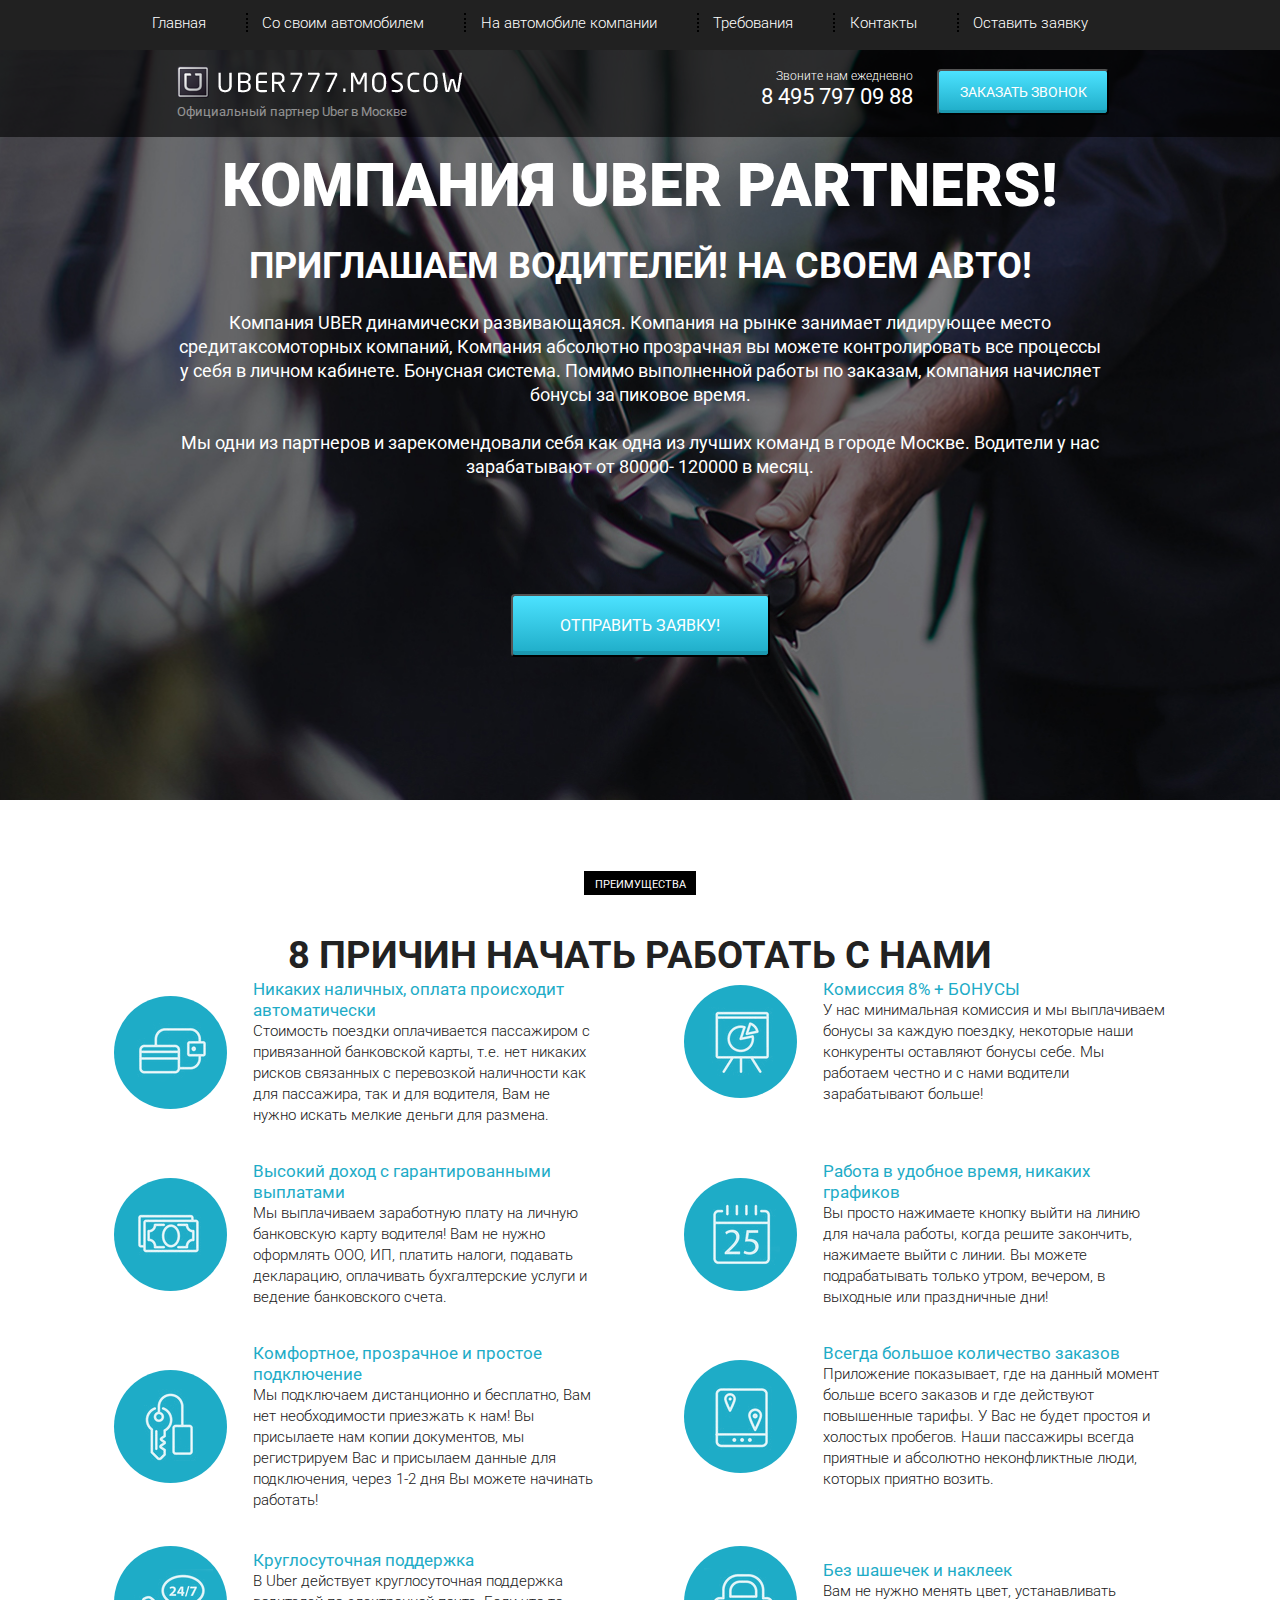
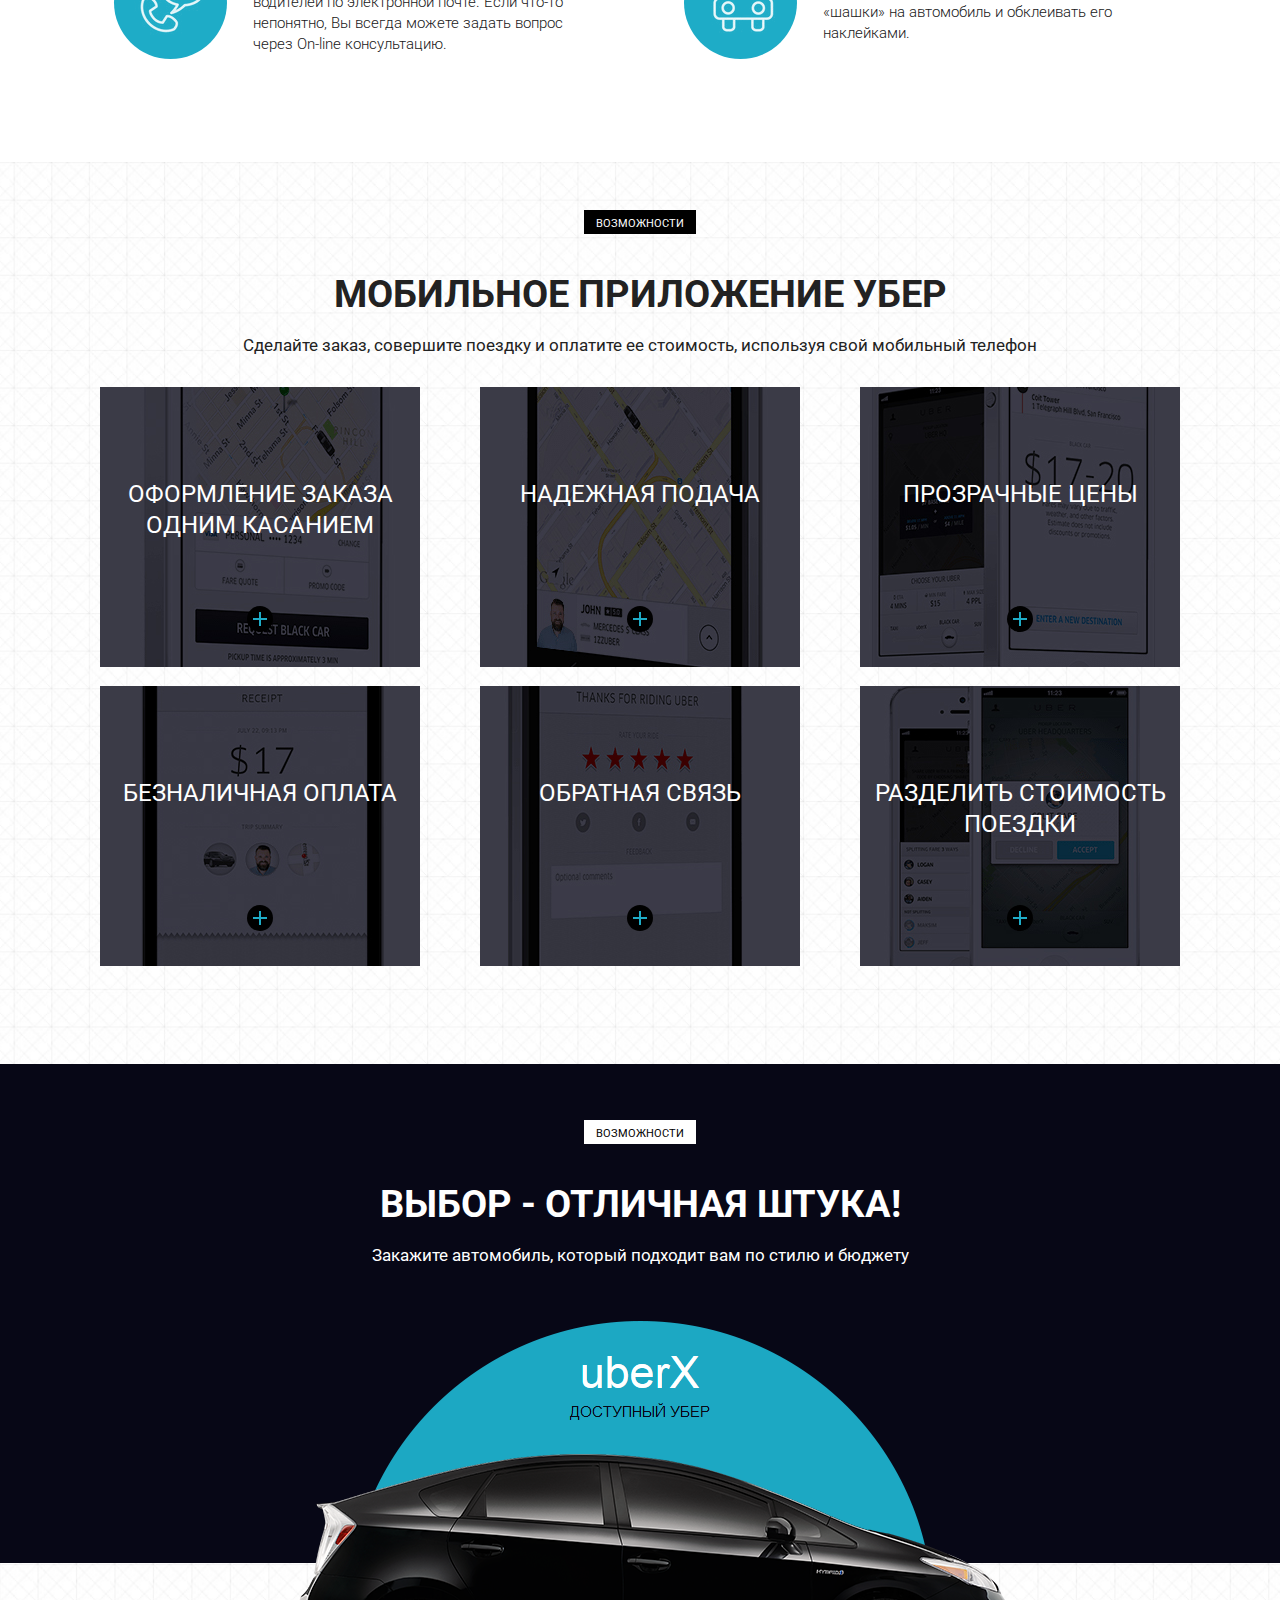
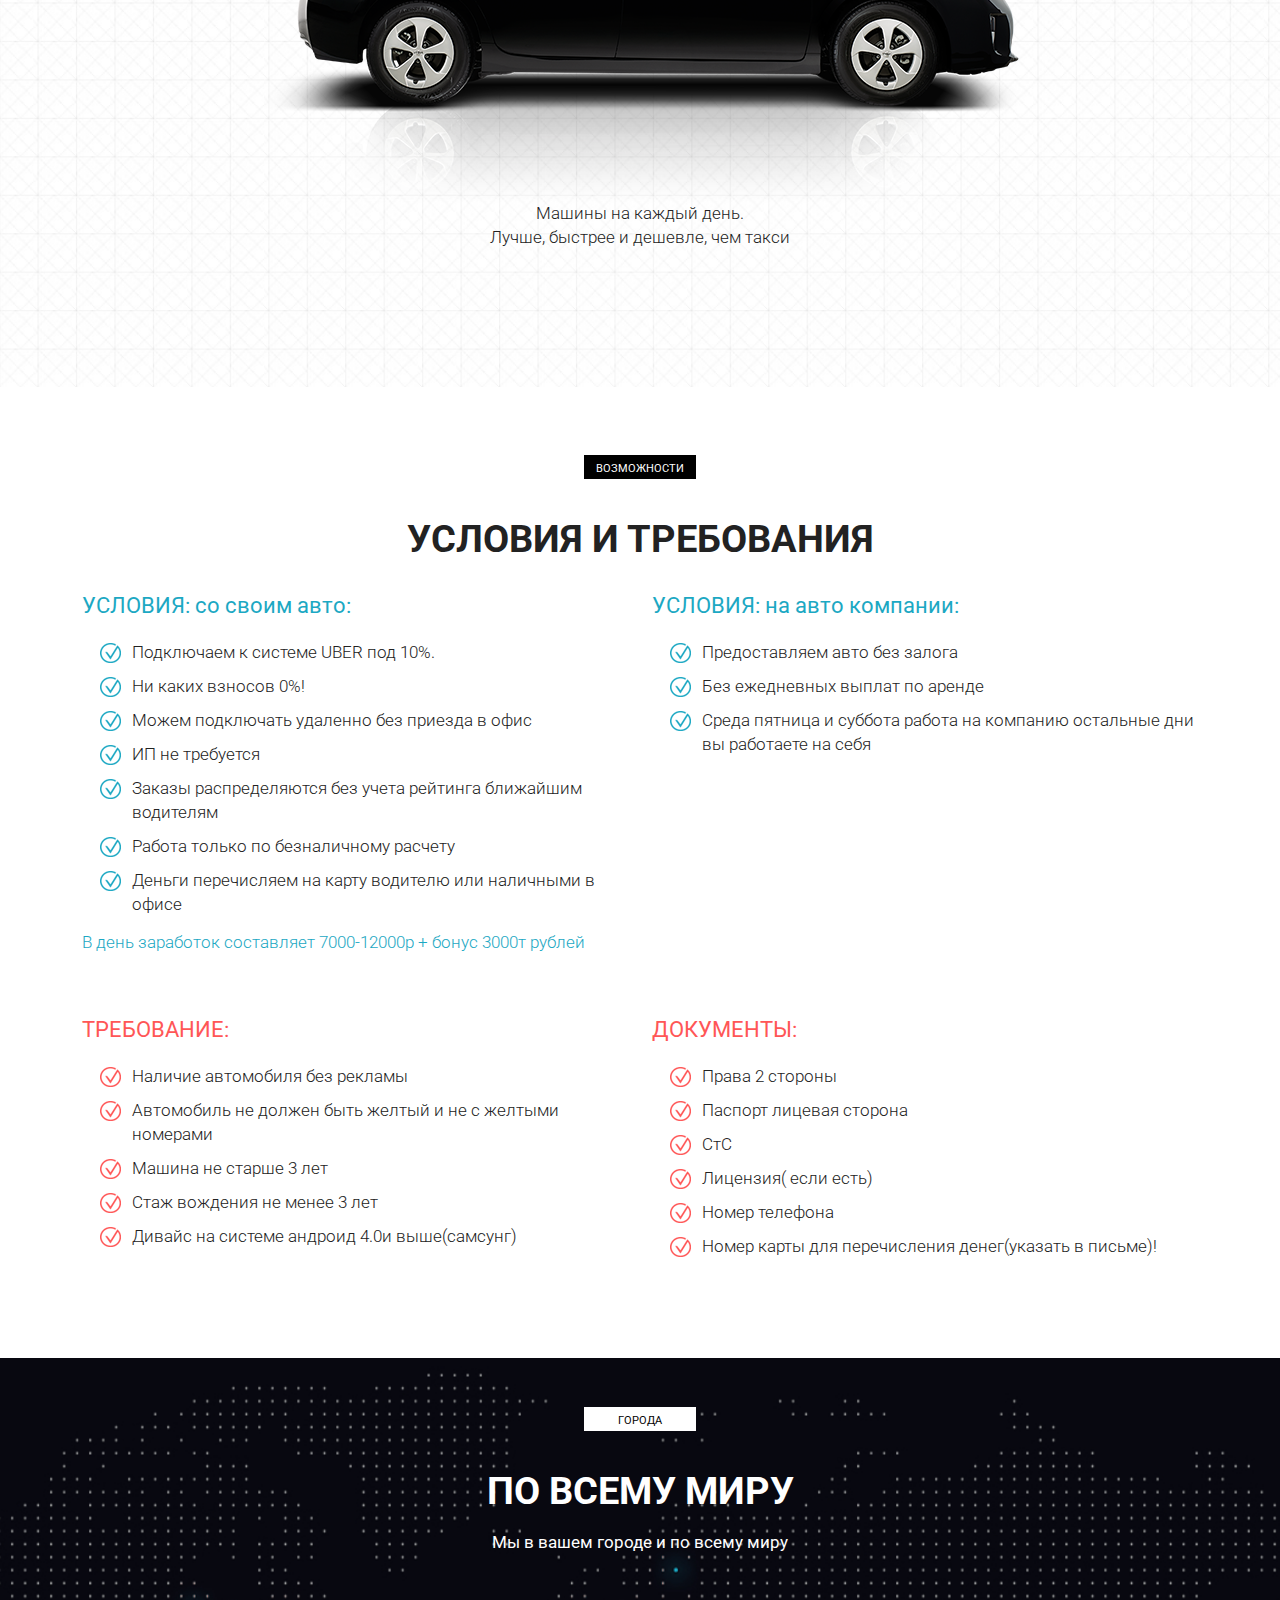
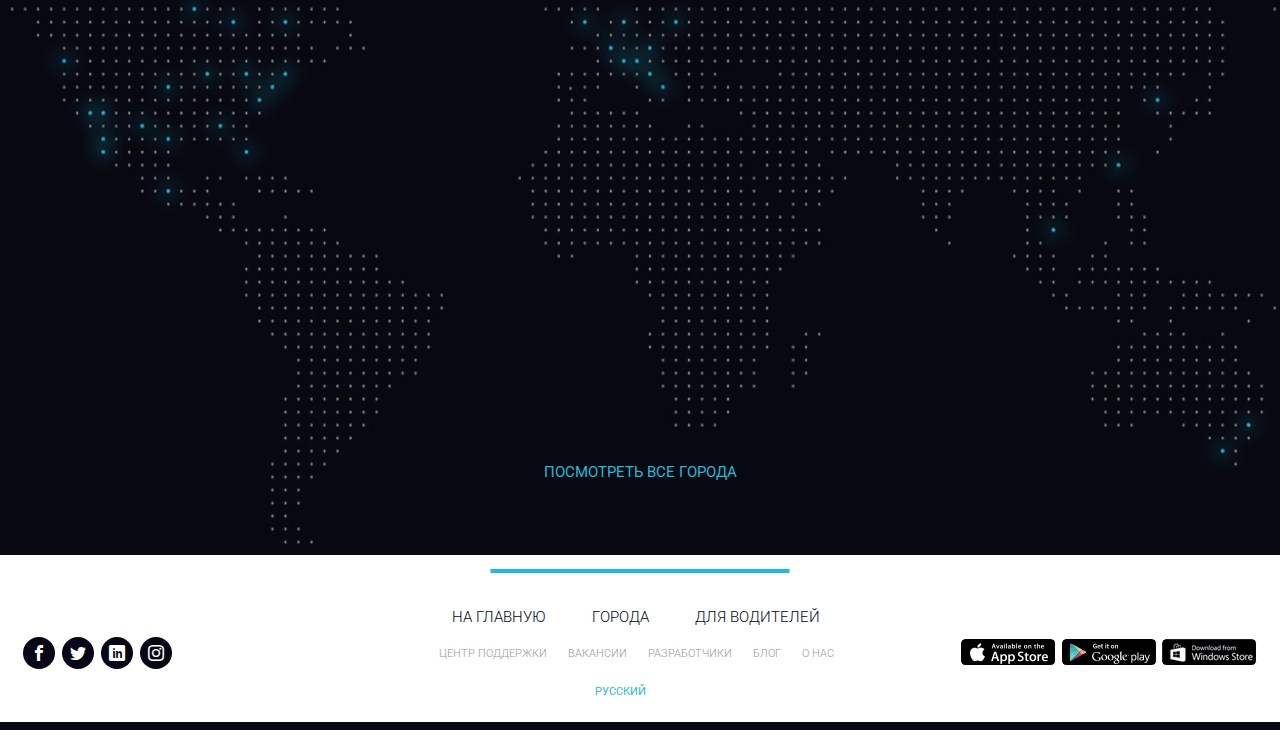
<file: index.html>
<!DOCTYPE html>
<html lang="ru">
<head>
  <meta charset="UTF-8">
  <meta http-equiv="X-UA-Compatible" content="IE=edge">
  <meta name="viewport" content="width=device-width, initial-scale=1.0">
  <title>Uber git git</title>
  <link rel="shortcut icon" href="icons/favicon.ico" type="image/x-icon">
  <link href="https://fonts.googleapis.com/css?family=Roboto:200,300,regular,500,700" rel="stylesheet" />
  <link rel="stylesheet" href="./css/bootstrap-reboot.min.css">
  <link rel="stylesheet" href="./css/bootstrap-grid.min.css">
  <link rel="stylesheet" href="css/font.css">
  <link rel="stylesheet" href="./css/style.min.css">
  
</head>
<body>
  <header>
    <nav class="nav">
      <div class="container">
          <ul class="menu">
            <li class="menu_item"><a href="" class="menu_link">Главная</a></li>
            <li class="menu_item"><a href="#require" class="menu_link">Со своим автомобилем</a></li>
            <li class="menu_item"><a href="#require" class="menu_link">На автомобиле компании</a></li>
            <li class="menu_item"><a href="" class="menu_link">Требования</a></li>
            <li class="menu_item"><a href="" class="menu_link">Контакты</a></li>
            <li class="menu_item"><a href="" class="menu_link">Оставить заявку</a></li>
          </ul>
      </div>
      <div class="hamburger">
        <span></span>
        <span></span>
        <span></span>
      </div>
      
  </nav>
  <div class="subheader">
    <div class="container">
      <div class="row">
        <div class="col-6 col-md-4 offset-md-1">
          <a href="#" class="subheader_logo"><img src="./img/logo/Uber.png" alt=""></a>
          <div class="subheader_official">Официальный партнер Uber в Москве</div>
        </div>
        <div class="xs-hidden col-md-3 offset-md-1 col-xl-2 offset-xl-2">
          <div class="subheader_call">Звоните нам ежедневно</div>
          <a href="tel:84957970988" class="subheader_phone">8 495 797 09 88</a>
        </div>
        <div class="col-6 col-md-3 col-lg-2">
          <a href="tel:84957970988" class="xs-visible subheader_phone">8 495 797 09 88</a>
          <button class="subheader_btn">заказать звонок</button>
        </div>
      </div>
    </div>
    
  </div>
  </header>
  <section class="promo">
    <div class="container">
      <div class="row">
        <div class="col-md-12  col-lg-10 offset-lg-1">
          <h1 class="promo_title">
            КОМПАНИЯ UBER PARTNERS!
          </h1>
          <h2 class="promo_subtitle"> ПРИГЛАШАЕМ ВОДИТЕЛЕЙ! НА СВОЕМ АВТО!</h2>
          <div class="promo_descr">
            Компания UBER  динамически развивающаяся. Компания на рынке занимает лидирующее место средитаксомоторных компаний, Компания абсолютно прозрачная вы можете контролировать все процессы у себя в личном кабинете. Бонуcная система. Помимо выполненной работы по заказам, компания начисляет бонусы за пиковое время. <br><br> Мы одни из партнеров и зарекомендовали себя как одна из лучших команд в городе Москве.  Водители у нас зарабатывают от 80000- 120000 в месяц.
          </div>
          <button class="promo_btn">ОТПРАВИТЬ ЗАЯВКУ!</button>
        </div>
      </div>
    </div>
  </section>
  <section class="advantages">
    <div class="container">
      <div class="advantages_advantages box">Преимущества</div>
      <h2 class="title">8 причин начать работать с нами</h2>
      <div class="row">
        <div class="col-md-6">
          <div class="advantages_item">
            <div class="advantages_img">
              <img src="./img/icons/1.png" alt="" class="advantages_icon">
            </div>
            <div class="advantages_text">
              <div class="advantages_label">Никаких наличных, оплата происходит
                автоматически</div>
              <div class="advantages_sublabel">
                Стоимость поездки оплачивается пассажиром с привязанной банковской карты, т.е. нет никаких рисков связанных с перевозкой наличности как для пассажира, так и для водителя, Вам не нужно искать мелкие деньги для размена.</div>
            </div>
            
          </div>
        </div>
        <div class="col-md-6">
          <div class="advantages_item">
            <div class="advantages_img">
              <img src="./img/icons/2.png" alt="" class="advantages_icon">
            </div>
            <div class="advantages_text">
              <div class="advantages_label">Комиссия 8% + БОНУСЫ</div>
              <div class="advantages_sublabel">
                У нас минимальная комиссия и мы выплачиваем бонусы за каждую поездку, некоторые наши конкуренты оставляют бонусы себе. Мы работаем честно и с нами водители зарабатывают больше!</div>
            </div>
            
          </div>
        </div>
        <div class="col-md-6">
          <div class="advantages_item">
            <div class="advantages_img">
              <img src="./img/icons/3.png" alt="" class="advantages_icon">
            </div>
            <div class="advantages_text">
              <div class="advantages_label">Высокий доход с гарантированными
                выплатами</div>
              <div class="advantages_sublabel">
                Мы выплачиваем заработную плату на личную банковскую карту водителя! Вам не нужно оформлять ООО, ИП, платить налоги, подавать декларацию, оплачивать бухгалтерские услуги и ведение банковского счета.</div>
            </div>
            
          </div>
        </div>
        <div class="col-md-6">
          <div class="advantages_item">
            <div class="advantages_img">
              <img src="./img/icons/4.png" alt="" class="advantages_icon">
            </div>
            <div class="advantages_text">
              <div class="advantages_label">Работа в удобное время, никаких
                графиков </div>
              <div class="advantages_sublabel">
                Вы просто нажимаете кнопку выйти на линию для начала работы, когда решите закончить, нажимаете выйти с линии. Вы можете подрабатывать только утром, вечером, в выходные или праздничные дни!</div>
            </div>
            
          </div>
        </div>
        <div class="col-md-6">
          <div class="advantages_item">
            <div class="advantages_img">
              <img src="./img/icons/5.png" alt="" class="advantages_icon">
            </div>
            <div class="advantages_text">
              <div class="advantages_label">Комфортное, прозрачное и простое
                подключение</div>
              <div class="advantages_sublabel">
                Мы подключаем дистанционно и бесплатно, Вам нет необходимости приезжать к нам! Вы присылаете нам копии документов, мы регистрируем Вас и присылаем данные для подключения, через 1-2 дня Вы можете начинать работать!</div>
            </div>
            
          </div>
        </div>
        <div class="col-md-6">
          <div class="advantages_item">
            <div class="advantages_img">
              <img src="./img/icons/6.png" alt="" class="advantages_icon">
            </div>
            <div class="advantages_text">
              <div class="advantages_label">Всегда большое количество заказов</div>
              <div class="advantages_sublabel">
                Приложение показывает, где на данный момент больше всего заказов и где действуют повышенные тарифы. У Вас не будет простоя и холостых пробегов. Наши пассажиры всегда приятные и абсолютно неконфликтные люди, которых приятно возить.</div>
            </div>
            
          </div>
        </div>
        <div class="col-md-6">
          <div class="advantages_item">
            <div class="advantages_img">
              <img src="./img/icons/7.png" alt="" class="advantages_icon">
            </div>
            <div class="advantages_text">
              <div class="advantages_label">Круглосуточная поддержка</div>
              <div class="advantages_sublabel">
                В Uber действует круглосуточная поддержка водителей по электронной почте. Если что-то непонятно, Вы всегда можете задать вопрос через On-line консультацию.</div>
            </div>
            
          </div>
        </div>
        <div class="col-md-6">
          <div class="advantages_item">
            <div class="advantages_img">
              <img src="./img/icons/8.png" alt="" class="advantages_icon">
            </div>
            <div class="advantages_text">
              <div class="advantages_label">Без шашечек и наклеек</div>
              <div class="advantages_sublabel">
                Вам не нужно менять цвет, устанавливать «шашки» на автомобиль и обклеивать его наклейками.</div>
            </div>
            
          </div>
        </div>
      </div>
    </div>
  </section>
  <section class="mobile">
    <div class="container">
      <div class="box">Возможности</div>
      <div class="title">мобильное приложение убер</div>
      <div class="subtitle">Сделайте заказ, совершите поездку и оплатите ее стоимость, используя свой мобильный телефон</div>
      <div class="row">
        <div class="col-md-6 col-xl-4">
          <div class="mobile_item mobile_item_1">
            <div class="mobile_item_subtitle">оформление заказа одним касанием</div>
            <div class="mobile_item_plus"></div>
          </div>
        </div>
        <div class="col-md-6 col-xl-4">
          <div class="mobile_item mobile_item_2">
            <div class="mobile_item_subtitle">надежная подача</div>
            <div class="mobile_item_plus"></div>
          </div>
        </div>
        <div class="col-md-6 col-xl-4">
          <div class="mobile_item mobile_item_3">
            <div class="mobile_item_subtitle">прозрачные цены</div>
            <div class="mobile_item_plus"></div>
          </div>
        </div>
        <div class="col-md-6 col-xl-4">
          <div class="mobile_item mobile_item_4">
            <div class="mobile_item_subtitle">безналичная оплата</div>
            <div class="mobile_item_plus"></div>
          </div>
        </div>
        <div class="col-md-6 col-xl-4">
          <div class="mobile_item mobile_item_5">
            <div class="mobile_item_subtitle">обратная связь</div>
            <div class="mobile_item_plus"></div>
          </div>
        </div>
        <div class="col-md-6 col-xl-4">
          <div class="mobile_item mobile_item_6">
            <div class="mobile_item_subtitle">разделить
              стоимость поездки</div>
            <div class="mobile_item_plus"></div>
          </div>
        </div>
      </div>
    </div>
  </section>
  <section class="choice">
    <div class="container">
      <div class="choice_black"></div>
      <div class="box">Возможности</div>
      <div class="title">Выбор - отличная штука!</div>
      <div class="subtitle ">Закажите автомобиль, который подходит вам по стилю и бюджету</div>
    
      <div class="choice_auto">
        <img src="./img/auto/auto.png" alt="">
      </div>
      <div class="choice_label">Машины на каждый день. <br> Лучше, быстрее и дешевле, чем такси</div>
    </div>
   
  </section>
  <section class="require" id="require">
    <div class="container">
      <div class="box">Возможности</div>
      <div class="title">Условия и требования</div>
      <div class="row">
        <div class="col-md-6">
          <div class="require_block">
            <div class="require_title">
              УСЛОВИЯ: со своим авто:
            </div>
            <ul class="require_list">
              <li>Подключаем к системе UBER  под 10%.</li>
              <li> Ни каких взносов  0%!</li>
              <li>Можем подключать удаленно без приезда в офис</li>
              <li>ИП не требуется</li>
              <li>Заказы распределяются без учета рейтинга ближайшим водителям</li>
              <li>Работа только по безналичному расчету</li>
              <li> Деньги перечисляем на карту водителю или наличными в офисе</li>
            </ul>
            <div class="require_label">
              В день заработок составляет 7000-12000р + бонус 3000т рублей
            </div>
          
          </div>
          
        </div>
        <div class="col-md-6">
          <div class="require_block">
            <div class="require_title">
              УСЛОВИЯ: на авто компании:
            </div>
            <ul class="require_list">
              <li>
                Предоставляем авто без залога</li>
              <li>Без ежедневных выплат по аренде</li>
              <li>Среда пятница и суббота работа на компанию остальные дни вы работаете на себя</li>
            </ul>
          </div>
        </div>
        <div class="col-md-6">
          <div class="require_block require_block_nmb warning">
            <div class="require_title">
              ТРЕБОВАНИЕ:
            </div>
            <ul class="require_list">
              <li>Наличие автомобиля без рекламы</li>
              <li>Автомобиль не должен быть желтый и не с желтыми номерами</li>
              <li>Машина не старше 3 лет</li>
              <li>Стаж вождения не менее 3 лет</li>
              <li>Дивайс на системе андроид 4.0и выше(самсунг)</li>
            </ul>
          </div>
        </div>
        <div class="col-md-6">
          <div class="require_block require_block_nmb warning">
            <div class="require_title">
              ДОКУМЕНТЫ:
            </div>
            <ul class="require_list">
              <li>Права 2 стороны </li>
              <li>Паспорт лицевая сторона</li>
              <li>СтС</li>
              <li>Лицензия( если есть)</li>
              <li>Номер телефона</li>
              <li>Номер карты для перечисления денег(указать в письме)!</li>
            </ul>
          </div>
        </div>
      </div>
    </div>
  </section>

  <section class="world">
    <div class="container">
      <div class="box">города</div>
      <div class="title">По всему миру</div>
      <div class="subtitle ">Мы в вашем городе и по всему миру</div>
      <a href="#" class="world_link">посмотреть все города</a>
    </div>
  </section>
  <footer class="footer">
    <div class="footer_soc">
      <div class="footer_soc_label">
        <span class="icon-facebook"></span>
      </div>
      <div class="footer_soc_label">
        <span class="icon-twitter"></span>
      </div>
      <div class="footer_soc_label">
        <span class="icon-linkedin"></span>
      </div>
      <div class="footer_soc_label">
        <span class="icon-instagram"></span>
      </div>
    </div>
    
      <div class="footer_nav">
        <div class="footer_nav_first">
            <ul class="footer_nav_first_list">
              <li><a href="#">на главную</a></li>
              <li><a href="#">города</a></li>
              <li><a href="#">для водителей</a></li>
            </ul>
        </div>
        <div class="footer_nav_second">
          <ul class="footer_nav_second_list">
            <li><a href="#">центр поддержки</a></li>
            <li><a href="#">вакансии</a></li>
            <li><a href="#">разработчики</a></li>
            <li><a href="#">блог</a></li>
            <li><a href="#">о нас</a></li>
          </ul>
        </div>
        <div class="footer_nav_language">
          <a href="#">русский</a>
        </div>
      </div>
      <div class="footer_apps">
        <img src="./img/footer/apps.png" alt="">
      </div>
  </footer>

  <script src="/js/script.js"></script>
</body>
</html>
</file>
<file: css/font.css>
@font-face {
  font-family: 'icomoon';
  src:  url('../fonts/icomoon.eot?s0moe8');
  src:  url('../fonts/icomoon.eot?s0moe8#iefix') format('embedded-opentype'),
    url('../fonts/icomoon.ttf?s0moe8') format('truetype'),
    url('../fonts/icomoon.woff?s0moe8') format('woff'),
    url('../fonts/icomoon.svg?s0moe8#icomoon') format('svg');
  font-weight: normal;
  font-style: normal;
  font-display: block;
}

[class^="icon-"], [class*=" icon-"] {
  /* use !important to prevent issues with browser extensions that change fonts */
  font-family: 'icomoon' !important;
  speak: never;
  font-style: normal;
  font-weight: normal;
  font-variant: normal;
  text-transform: none;
  line-height: 1;

  /* Better Font Rendering =========== */
  -webkit-font-smoothing: antialiased;
  -moz-osx-font-smoothing: grayscale;
}

.icon-facebook:before {
  content: "\ea90";
}
.icon-instagram:before {
  content: "\ea92";
}
.icon-twitter:before {
  content: "\ea96";
}
.icon-linkedin:before {
  content: "\eac9";
}
</file>
<file: css/style.min.css>
*{font-family:'Roboto', sans-serif}header{position:relative}nav{width:100%;height:50px;background:#212121;position:fixed;z-index:1000}.hamburger{display:none}.menu{display:-webkit-box;display:-ms-flexbox;display:flex;-webkit-box-pack:justify;-ms-flex-pack:justify;justify-content:space-between;padding:13px 70px;margin:0;list-style-type:none}.menu_link{color:#FFF;text-decoration:none;font-weight:300;font-size:15px}.menu_item{border-right:2px dotted #000;padding-right:40px}.menu_item:last-child{border-right:none}.subheader{margin-top:50px;position:absolute;width:100%;height:87px;background:rgba(0,0,0,0.6)}.subheader_logo{display:block;max-width:100%;margin-top:16px}.subheader_official{font-size:13px;color:#FFF;opacity:0.5;font-weight:400;margin-top:6px}.subheader_call{font-weight:300;font-size:12px;color:#FFF;margin-top:19px;text-align:right}.subheader_phone{display:block;margin-top:8px;font-size:22px;font-weight:400;color:#FFF;text-decoration:none;text-transform:uppercase;text-align:right;line-height:12px}.subheader_btn{margin-top:19px;width:172px;height:46px;background:-webkit-gradient(linear, left bottom, left top, from(#1EACC7), to(#4CE2FF));background:linear-gradient(0deg, #1EACC7 0%, #4CE2FF 100%);-webkit-box-shadow:inset 0px -3px 0px rgba(0,0,0,0.12);box-shadow:inset 0px -3px 0px rgba(0,0,0,0.12);border-radius:4px;color:#FFF;text-transform:uppercase;font-size:14px}.subheader_btn:hover{background-image:none;background-color:#1eacc7}.promo{min-height:800px;background:url(../img/bg/uber_bg.jpg) center center/cover no-repeat;text-align:center;padding:150px 0 135px 0}.promo_title{font-weight:900;font-size:60px;color:#FFF;text-transform:uppercase;margin:0;margin:0 0 23px 0}.promo_subtitle{text-transform:uppercase;font-size:36px;font-weight:700;color:#FFF;margin:0}.promo_descr{font-size:18px;line-height:24px;font-weight:400;color:#ffffff;margin-top:23px}.promo_btn{width:259px;height:63px;margin-top:115px;background:-webkit-gradient(linear, left bottom, left top, from(#1EACC7), to(#4CE2FF));background:linear-gradient(0deg, #1EACC7 0%, #4CE2FF 100%);-webkit-box-shadow:inset 0px -4px 0px rgba(0,0,0,0.12);box-shadow:inset 0px -4px 0px rgba(0,0,0,0.12);border-radius:4px;color:#fff}.promo_btn:hover{background-image:none;background-color:#1eacc7}.advantages{padding:71px 0px 68px}.advantages .advantages_title{font-size:38px;font-weight:700;text-transform:uppercase;color:#222222;text-align:center;margin-bottom:40px}.box{width:112px;height:24px;margin:0 auto;background-color:#000000;color:#FFF;padding:7px 11px;font-size:11px;text-align:center;text-transform:uppercase}.advantages_item{display:-webkit-box;display:-ms-flexbox;display:flex;margin-bottom:35px;-webkit-box-pack:center;-ms-flex-pack:center;justify-content:center;-webkit-box-align:center;-ms-flex-align:center;align-items:center}.advantages_img{display:-webkit-box;display:-ms-flexbox;display:flex;-webkit-box-pack:center;-ms-flex-pack:center;justify-content:center;-webkit-box-align:center;-ms-flex-align:center;align-items:center;margin-right:26px;width:113px;height:113px;background-color:#1eacc7;border-radius:100%}.advantages_text{width:343px}.advantages_label{font-size:17px;line-height:21px;font-weight:400;color:#1eacc7}.advantages_sublabel{font-size:15px;font-weight:300;line-height:21px;color:#202020}.title{font-size:38px;font-weight:700;text-transform:uppercase;color:#222222;text-align:center;margin:38px 0 0px}.subtitle{font-size:17px;font-weight:400;color:#222222;text-align:center;margin-top:19px}.mobile{min-height:864px;padding:48px 0 79px 0;background:url(../img/bg/mobile.png) center center/cover no-repeat}.mobile .row{margin-top:32px}.mobile_item{position:relative;width:320px;height:280px;margin:0 auto;margin-bottom:19px;padding-top:92px}.mobile_item_1{background:url("../img/cards/1.png") center center/cover no-repeat}.mobile_item_2{background:url("../img/cards/2.png") center center/cover no-repeat}.mobile_item_3{background:url("../img/cards/3.png") center center/cover no-repeat}.mobile_item_4{background:url("../img/cards/4.png") center center/cover no-repeat}.mobile_item_5{background:url("../img/cards/5.png") center center/cover no-repeat}.mobile_item_6{background:url("../img/cards/6.png") center center/cover no-repeat}.mobile_item_subtitle{font-size:24px;line-height:31px;font-weight:400;text-transform:uppercase;color:#ffffff;text-align:center}.mobile_item_plus{position:absolute;bottom:35px;left:50%;-webkit-transform:translateX(-50%);transform:translateX(-50%);display:-webkit-box;display:-ms-flexbox;display:flex;-webkit-box-pack:center;-ms-flex-pack:center;justify-content:center;-webkit-box-align:center;-ms-flex-align:center;align-items:center;margin:0 auto;width:26px;height:26px;background-color:#000000;border-radius:100%;padding:6px;cursor:pointer}.mobile_item_plus img{width:100%}.mobile_item_plus::before{content:'';display:block;width:14px;height:2px;background-color:#1eacc7;-webkit-transition:0.5s all;transition:0.5s all}.mobile_item_plus::after{content:'';position:absolute;left:50%;-webkit-transform:translateX(-50%);transform:translateX(-50%);display:block;width:2px;height:14px;background-color:#1eacc7;-webkit-transition:0.5s all;transition:0.5s all}.mobile_item_plus:hover::before,.mobile_item_plus:hover::after{background-color:#ff5656}.choice{position:relative;padding:56px 0px 138px;min-height:896px;background:url(../img/bg/mobile.png) center center/cover no-repeat;z-index:1}.choice .box{background:#fff;color:#000}.choice .title{color:#fff}.choice .subtitle{color:#fff}.choice_black{position:absolute;top:0;left:0;width:100%;height:499px;background-color:#070716;z-index:-1}.choice_auto{margin-top:56px;text-align:center}.choice_label{font-size:17px;line-height:24px;font-weight:300;color:#222222;text-align:center}.world{min-height:717px;padding:49px 0;background:url("../img/bg/world_bg.jpg") center center/cover no-repeat}.world .box{background:#fff;color:#000}.world .title{color:#fff}.world .subtitle{color:#fff}.world_link{display:block;text-align:center;font-size:15px;line-height:68px;font-weight:400;text-transform:uppercase;color:#1fbad6;text-decoration:none;margin-top:486px}.require{padding:68px 0px 84px 0px}.require_block{margin:33px 0}.require_block_nmb{margin-bottom:0}.require_title{font-size:22px;line-height:24px;font-weight:400;color:#1ca8c3}.require_list{font-size:17px;font-weight:300;color:#222222;list-style:none;padding-left:50px;margin-top:22px;line-height:24px}.require_list li{margin-bottom:10px;position:relative}.require_list li::before{content:'';position:absolute;left:-32px;top:3px;display:block;width:21px;height:20px;background:url("../img/icons/chec-blue.png") center center/cover no-repeat}.require_label{font-size:17px;font-weight:300;color:#1ca8c3}.require .warning .require_title{color:#ff5656}.require .warning .require_list li::before{background:url("../img/icons/chec-red.png") center center/cover no-repeat}.footer{min-height:140px;padding:52px 23px 31px;display:-webkit-box;display:-ms-flexbox;display:flex;-webkit-box-pack:justify;-ms-flex-pack:justify;justify-content:space-between;-webkit-box-align:center;-ms-flex-align:center;align-items:center;position:relative}.footer_soc{display:-webkit-box;display:-ms-flexbox;display:flex}.footer_soc_label{display:-webkit-box;display:-ms-flexbox;display:flex;-webkit-box-pack:center;-ms-flex-pack:center;justify-content:center;-webkit-box-align:center;-ms-flex-align:center;align-items:center;width:32px;height:32px;background-color:#070716;border-radius:100%;padding:8px;margin-right:7px}.footer_soc_label span{color:#fff}.footer_nav{text-align:center;margin-left:100px}.footer_nav_first{margin-bottom:16px}.footer_nav_first_list{list-style-type:none;display:-webkit-box;display:-ms-flexbox;display:flex;-webkit-box-pack:center;-ms-flex-pack:center;justify-content:center}.footer_nav_first_list li{margin-right:46px}.footer_nav_first_list li:last-child{margin-right:0}.footer_nav_first_list li a{font-size:15px;font-weight:300;text-transform:uppercase;color:#070716;text-decoration:none}.footer_nav_second{margin-bottom:19px}.footer_nav_second_list{list-style-type:none;display:-webkit-box;display:-ms-flexbox;display:flex;-webkit-box-pack:center;-ms-flex-pack:center;justify-content:center}.footer_nav_second_list li{margin-right:21px}.footer_nav_second_list li:last-child{margin-right:0}.footer_nav_second_list li a{font-size:11px;font-weight:300;text-transform:uppercase;color:#999999;text-decoration:none}.footer_nav_language a{text-align:center;font-size:11px;font-weight:400;text-transform:uppercase;color:#1fbad6;text-decoration:none}.footer::before{content:'';display:block;position:absolute;left:50%;top:14px;-webkit-transform:translateX(-50%);transform:translateX(-50%);width:299px;height:4px;background-color:#1fbad6}.footer::after{content:'';display:block;position:absolute;left:0;bottom:0;width:100%;height:8px;background-color:#070716}.xs-visible{display:none}@media (max-width: 1200px){.menu_item{padding-right:20px}.menu_link{font-size:13px}.promo_title{font-size:50px}.advantages_text{width:300px}.advantages_item{-webkit-box-align:start;-ms-flex-align:start;align-items:flex-start}.footer_nav_first_list li a{font-size:14px}.footer_nav_second_list li a{font-size:9px}}@media (max-width: 991px){.menu_item{padding-right:8px}.menu_link{font-size:10px}.subheader_logo img{width:100%}.subheader_official{font-size:11px}.subheader_phone{font-size:20px}.subheader_btn{width:100%;margin-top:21px;height:40px}.promo_title{font-size:40px}.promo_subtitle{font-size:30px}.advantages_item{-webkit-box-orient:vertical;-webkit-box-direction:normal;-ms-flex-direction:column;flex-direction:column;-webkit-box-align:center;-ms-flex-align:center;align-items:center}.advantages_text{width:300px;margin-top:20px}.advantages_img{margin-right:0}.choice_auto img{width:100%}.footer{-webkit-box-orient:vertical;-webkit-box-direction:normal;-ms-flex-direction:column;flex-direction:column}.footer_nav{margin:20px 0px}}@media (max-width: 767px){.menu{position:fixed;-webkit-box-orient:vertical;-webkit-box-direction:normal;-ms-flex-direction:column;flex-direction:column;-webkit-box-pack:center;-ms-flex-pack:center;justify-content:center;-webkit-box-align:center;-ms-flex-align:center;align-items:center;top:0;left:-100%;width:50%;height:100vh;padding:20px 15px;background-color:rgba(0,0,0,0.8);-webkit-transition:0.6s all;transition:0.6s all}.menu_active{left:0}.menu_item{padding-right:0;border:none;margin:10px 0}.menu_link{font-size:20px}.menu_link:hover{color:blue}.hamburger{display:block;position:absolute;right:10px;top:50%;-webkit-transform:translateY(-50%);transform:translateY(-50%);width:26px;height:12px}.hamburger span{display:block;height:2px;background-color:#fff;margin-bottom:2px;-webkit-transition:0.5s all;transition:0.5s all}.hamburger_active span{margin-bottom:-2px}.hamburger_active span:nth-child(1){-webkit-transform:translateY(3px) rotate(-45deg);transform:translateY(3px) rotate(-45deg)}.hamburger_active span:nth-child(2){display:none}.hamburger_active span:nth-child(3){-webkit-transform:translateY(3px) rotate(45deg);transform:translateY(3px) rotate(45deg)}.xs-hidden{display:none}.xs-visible{display:block}.subheader_phone{display:block;margin-top:10px;font-size:16px;font-weight:400;text-transform:uppercase;color:#fff;text-align:center}.subheader_btn{width:200px;height:40px;margin:0 auto;display:block;margin-top:10px}.promo_title{line-height:45px}}@media (max-width: 575px){nav{height:30px}heeader{height:30px}.subheader{height:60px;margin-top:30px}.subheader_official{display:none}.subheader_logo{margin-top:16px}.subheader_phone{font-size:12px;font-weight:400;text-transform:uppercase;margin-top:11px}.subheader_btn{margin-top:6px;width:110px;height:22px;font-size:10px}.promo{min-height:400px;padding:103px 0 35px 0}.promo_descr{display:none}.promo_title{font-size:30px}.promo_subtitle{font-size:20px;line-height:30px}.promo_btn{width:210px;height:50px;margin-top:72px}.menu{width:85%}.menu_item{text-align:center}.menu_link{display:block}.advantages{padding:22px 0 36px 0}.advantages_item{margin-top:26px}.advantages_img{width:100px;height:100px}.advantages_text{width:100%;margin-top:27px}.advantages_label{font-size:16px}.title{font-size:16px;margin-top:15px;line-height:16px}.mobile_item{width:290px;height:254px}.mobile_item_subtitle{font-size:18px}.choice{min-height:393px;padding:20px 0px 40px}.choice_black{height:100%}.choice_label{color:#fff}.choice .title{display:none}.choice .subtitle{display:none}.require{padding:30px 0px 30px 0px}.require_title{font-size:16px}.require_list{font-size:14px;line-height:16px;padding-left:30px}.require_list li{margin-bottom:5px}.require_label{font-size:14px}.require_block{margin:20px 0}.footer_nav_first_list{padding:0}.footer_nav_first_list li{margin-right:11px}.footer_nav_first_list li a{font-size:13px}.footer_nav_second_list{padding:0;-ms-flex-wrap:wrap;flex-wrap:wrap;-ms-flex-pack:distribute;justify-content:space-around}}
/*# sourceMappingURL=style.min.css.map */
</file>
